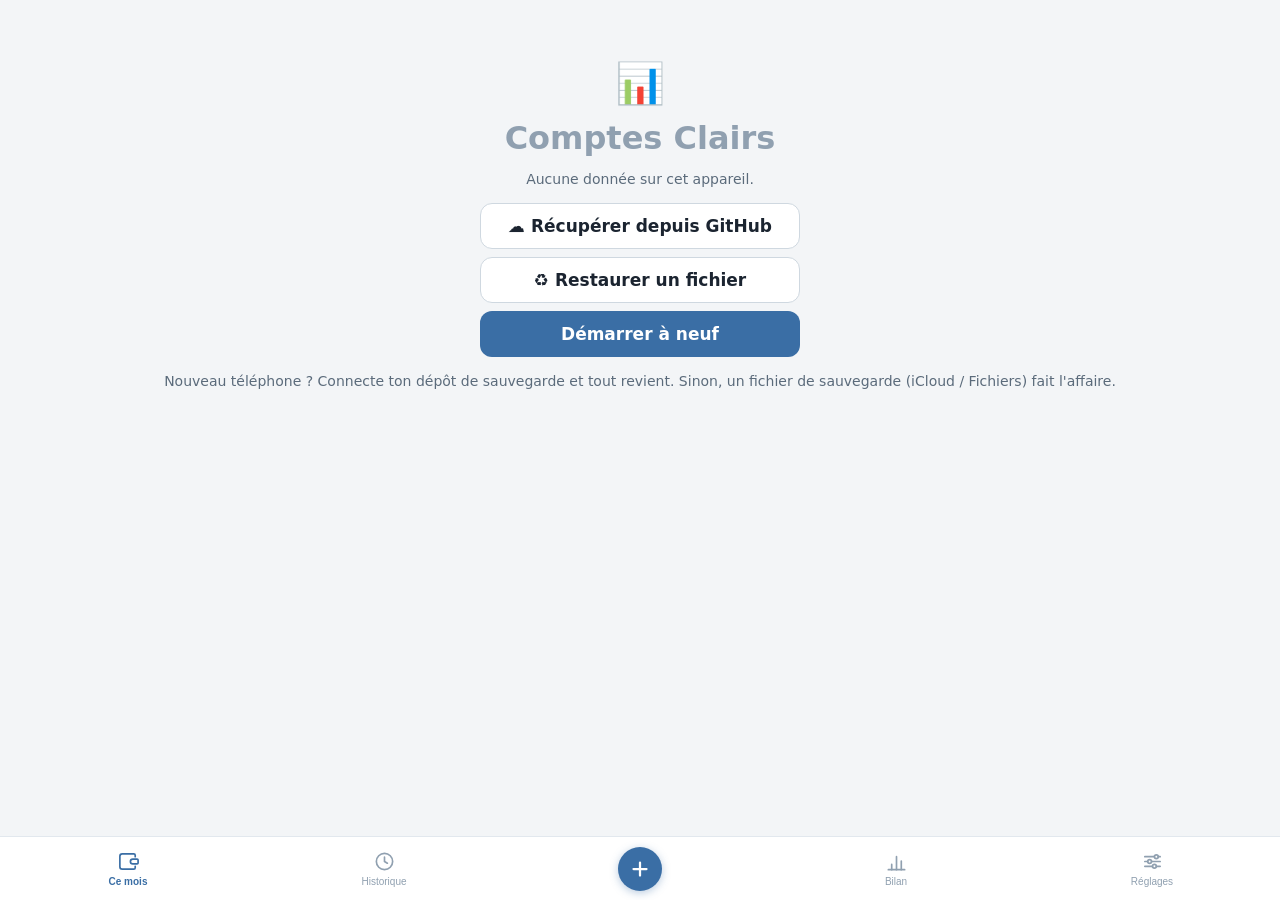
<file: index.html>
<!doctype html>
<html lang="fr">
<head>
  <meta charset="utf-8">
  <title>Comptes Clairs</title>

  <!-- viewport-fit=cover : nécessaire pour que env(safe-area-inset-*) soit
       renseigné sous l'encoche et la barre home de l'iPhone 14.
       user-scalable=no + font-size:16px sur les inputs : évite le zoom auto. -->
  <meta name="viewport"
        content="width=device-width, initial-scale=1, viewport-fit=cover, user-scalable=no">

  <!-- Safari iOS ignore une partie du manifeste et exige encore ses balises. -->
  <meta name="apple-mobile-web-app-capable" content="yes">
  <meta name="apple-mobile-web-app-status-bar-style" content="default">
  <meta name="apple-mobile-web-app-title" content="Comptes Clairs">
  <meta name="mobile-web-app-capable" content="yes">
  <meta name="theme-color" content="#f3f5f7" media="(prefers-color-scheme: light)">
  <meta name="theme-color" content="#10151b" media="(prefers-color-scheme: dark)">
  <meta name="description" content="Suivi de budget personnel, hors ligne.">

  <link rel="manifest" href="./manifest.json">
  <link rel="apple-touch-icon" href="./icons/icon-180.png">
  <link rel="icon" href="./icons/icon-192.png">

  <link rel="stylesheet" href="./css/tokens.css">
  <link rel="stylesheet" href="./css/app.css">
</head>
<body>
  <div class="app">
    <!-- Une seule zone de vue, re-rendue à chaque changement d'onglet. -->
    <main id="view" class="view" role="main"></main>

    <!-- Barre d'onglets inférieure.
         Icônes en SVG inline : elles héritent de currentColor (donc de l'état
         actif et du thème sombre), restent nettes à toute densité d'écran, et
         ne dépendent pas du rendu d'emoji du système.
         Les emoji restent en revanche pour les catégories : ce sont des
         données, éditables par l'utilisateur.
         L'ordre place « ＋ » au centre exact des 5 entrées. -->
    <nav class="tabbar" role="tablist" aria-label="Navigation principale">
      <button data-route="month" role="tab" aria-current="true">
        <span class="ico" aria-hidden="true">
          <svg viewBox="0 0 24 24" fill="none" stroke="currentColor" stroke-width="1.75"
               stroke-linecap="round" stroke-linejoin="round" focusable="false">
            <path d="M19 7V5.5A1.5 1.5 0 0 0 17.5 4H5.5A2.5 2.5 0 0 0 3 6.5v11A2.5 2.5 0 0 0 5.5 20h12a1.5 1.5 0 0 0 1.5-1.5V17"/>
            <path d="M21 9.5h-4.5a2.5 2.5 0 0 0 0 5H21a1 1 0 0 0 1-1v-3a1 1 0 0 0-1-1z"/>
          </svg>
        </span>
        <span>Ce mois</span>
      </button>
      <button data-route="history" role="tab" aria-current="false">
        <span class="ico" aria-hidden="true">
          <svg viewBox="0 0 24 24" fill="none" stroke="currentColor" stroke-width="1.75"
               stroke-linecap="round" stroke-linejoin="round" focusable="false">
            <circle cx="12" cy="12" r="8.5"/>
            <path d="M12 7.5V12l3 1.8"/>
          </svg>
        </span>
        <span>Historique</span>
      </button>
      <!-- Pas de libellé : le « + » se lit seul, et la pastille de 44 px tient
           alors dans la hauteur de barre sans rogner les autres onglets. -->
      <button class="tab-add" data-route="add" role="tab" aria-current="false"
              aria-label="Ajouter une opération">
        <span class="ico" aria-hidden="true">
          <svg viewBox="0 0 24 24" fill="none" stroke="currentColor" stroke-width="2.25"
               stroke-linecap="round" focusable="false">
            <path d="M12 5.5v13M5.5 12h13"/>
          </svg>
        </span>
      </button>
      <button data-route="bilan" role="tab" aria-current="false">
        <span class="ico" aria-hidden="true">
          <svg viewBox="0 0 24 24" fill="none" stroke="currentColor" stroke-width="1.75"
               stroke-linecap="round" stroke-linejoin="round" focusable="false">
            <path d="M3.5 20.5h17"/>
            <path d="M7 20.5v-5.5M12 20.5V7M17 20.5v-9"/>
          </svg>
        </span>
        <span>Bilan</span>
      </button>
      <button data-route="settings" role="tab" aria-current="false">
        <span class="ico" aria-hidden="true">
          <svg viewBox="0 0 24 24" fill="none" stroke="currentColor" stroke-width="1.75"
               stroke-linecap="round" stroke-linejoin="round" focusable="false">
            <path d="M4 7h10M18 7h2M4 12h3M11 12h9M4 17h8M16 17h4"/>
            <circle cx="16" cy="7" r="2"/>
            <circle cx="9" cy="12" r="2"/>
            <circle cx="14" cy="17" r="2"/>
          </svg>
        </span>
        <span>Réglages</span>
      </button>
    </nav>
  </div>

  <!-- Toast (confirmations, apprentissage de libellés). -->
  <div id="toast" class="toast" role="status" aria-live="polite"></div>

  <!-- Flash de confirmation après enregistrement. -->
  <div id="saved-flash" class="saved-flash" aria-hidden="true">
    <div class="check">✓</div>
  </div>

  <!-- Feuille modale générique (confirmations, édition). -->
  <div id="sheet-backdrop" class="sheet-backdrop" hidden>
    <div id="sheet" class="sheet" role="dialog" aria-modal="true"></div>
  </div>

  <script type="module" src="./js/main.js"></script>
</body>
</html>
</file>
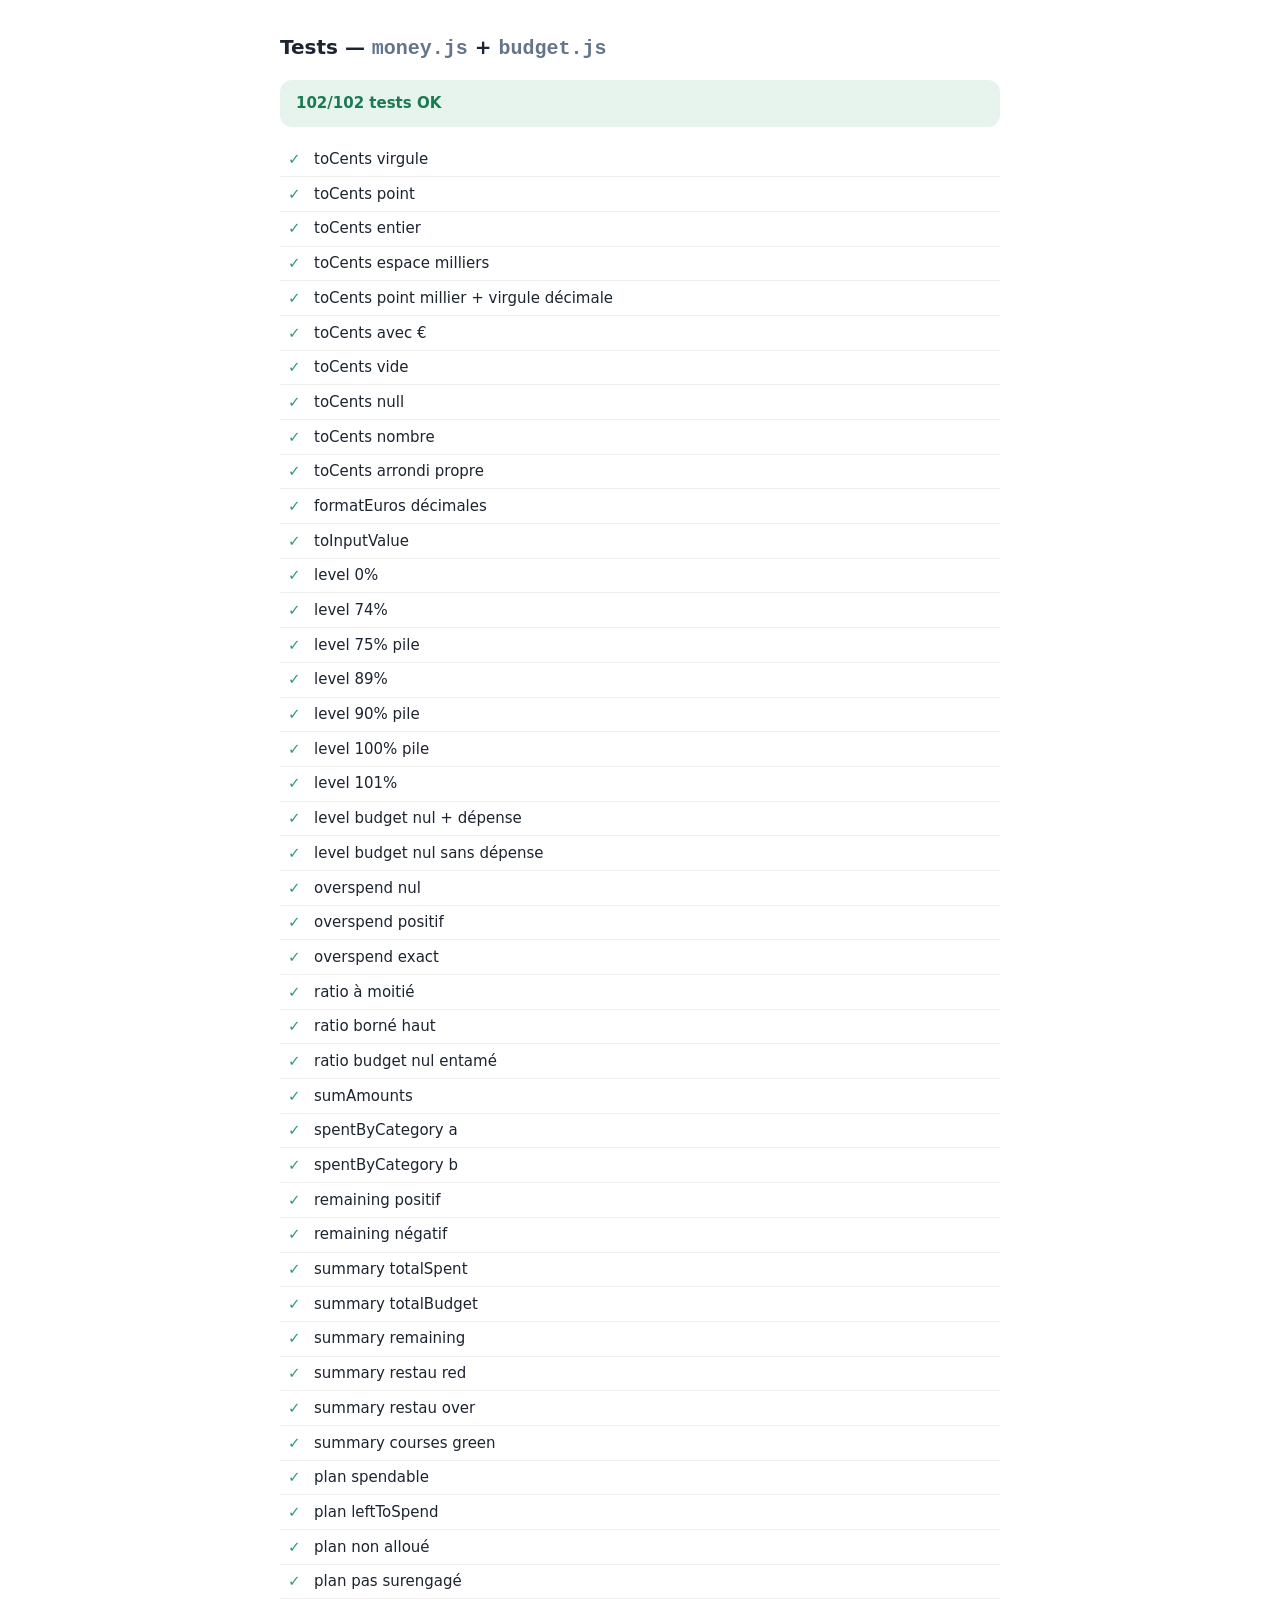
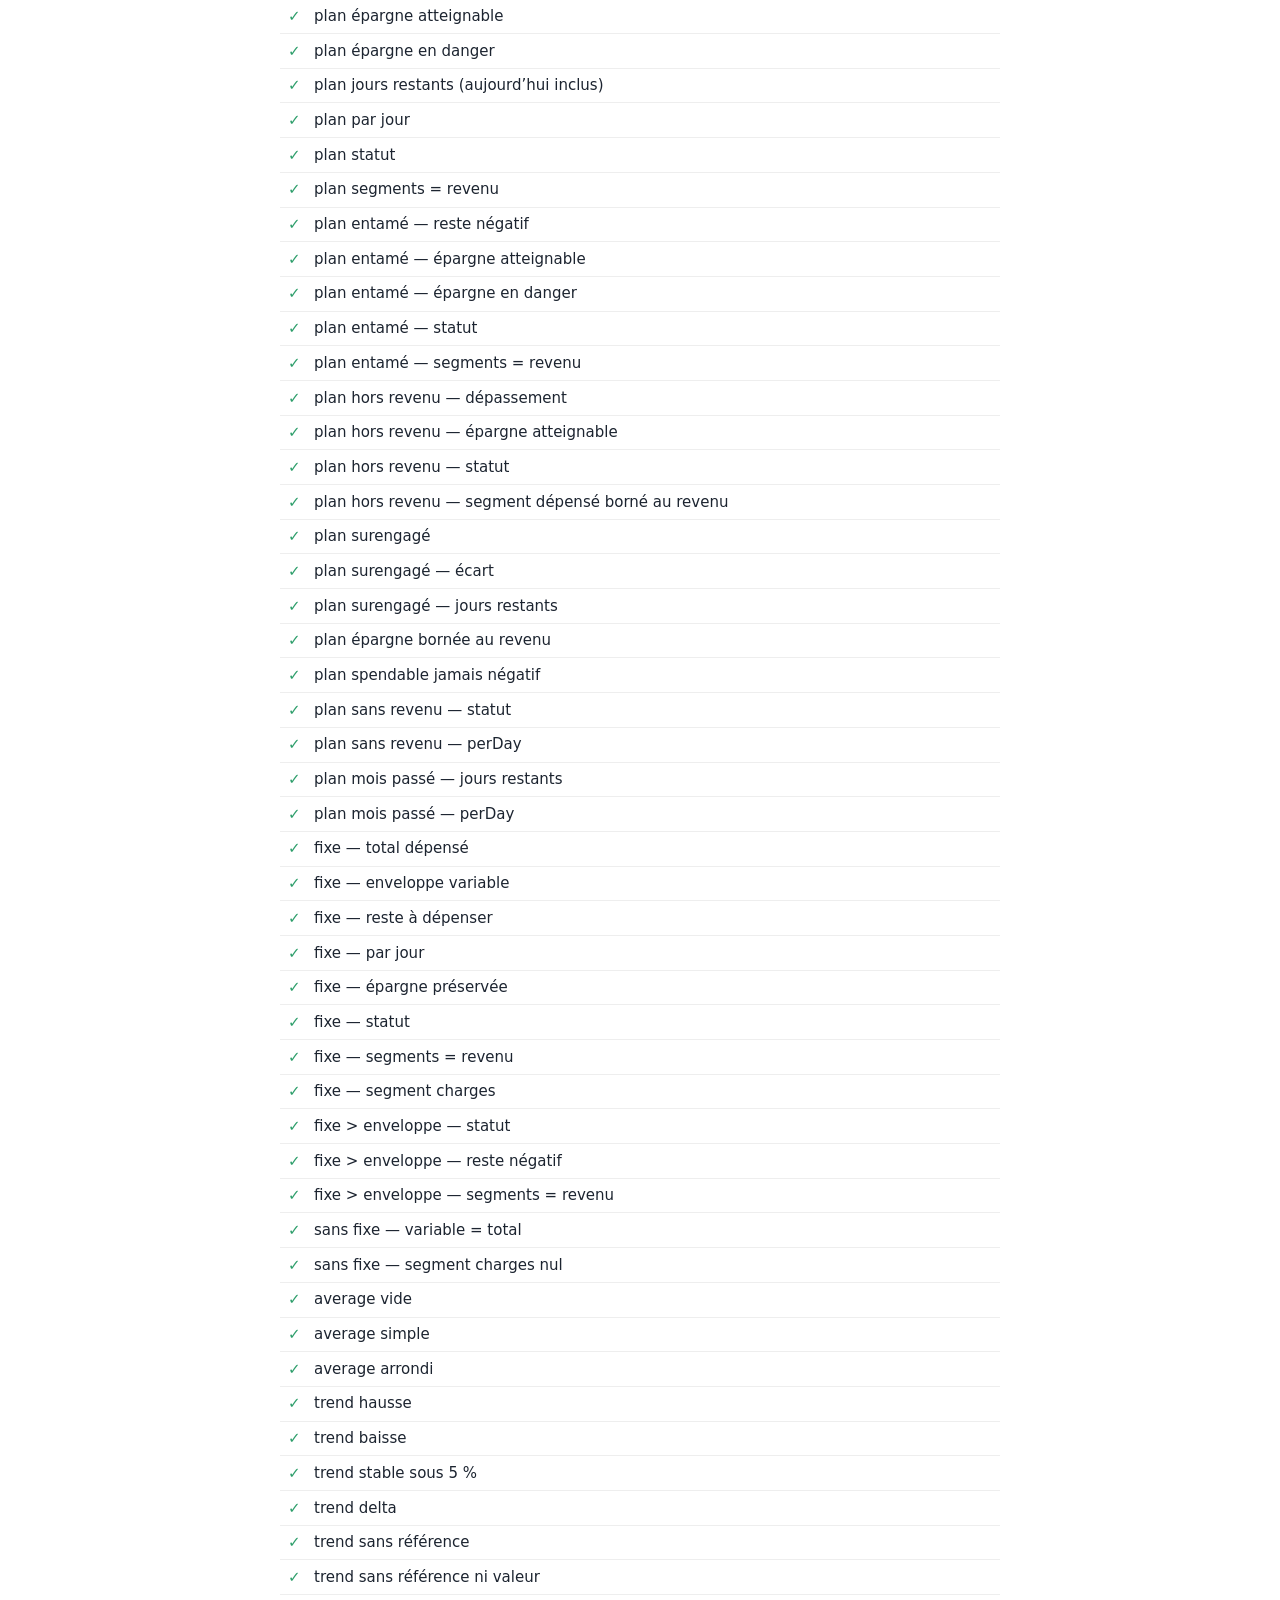
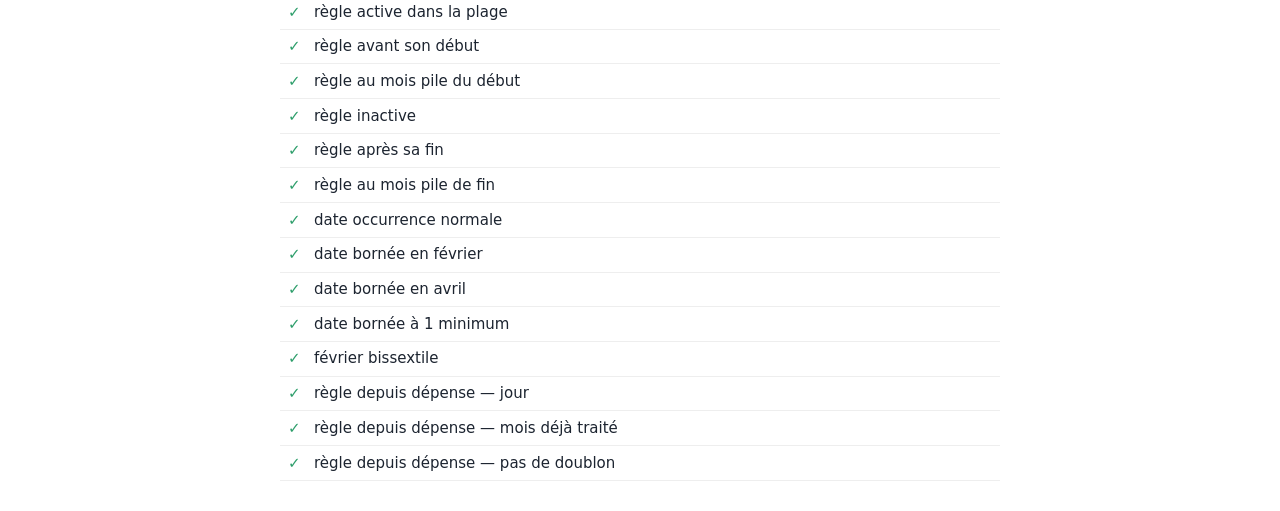
<file: tests.html>
<!doctype html>
<html lang="fr">
<head>
  <meta charset="utf-8">
  <meta name="viewport" content="width=device-width, initial-scale=1">
  <title>Tests — logique budget</title>
  <style>
    body { font: 15px/1.5 -apple-system, BlinkMacSystemFont, "SF Pro", system-ui, sans-serif;
           max-width: 720px; margin: 2rem auto; padding: 0 1rem; color: #1c2430; }
    h1 { font-size: 1.25rem; }
    .summary { font-weight: 700; padding: .75rem 1rem; border-radius: 12px; margin: 1rem 0; }
    .ok { background: #e7f4ee; color: #1c7a52; }
    .ko { background: #fbe9e9; color: #a83232; }
    ul { list-style: none; padding: 0; }
    li { padding: .35rem .5rem; border-bottom: 1px solid #eee; display: flex; gap: .5rem; }
    .mark { width: 1.2em; }
    .pass .mark { color: #2E9E6B; }
    .fail .mark { color: #D64545; }
    .fail { background: #fdf3f3; }
    code { color: #64748b; margin-left: auto; }
  </style>
</head>
<body>
  <h1>Tests — <code>money.js</code> + <code>budget.js</code></h1>
  <div id="out">Exécution…</div>
  <script type="module">
    import summary from './js/budget.test.js';
    const out = document.getElementById('out');
    const cls = summary.failed ? 'ko' : 'ok';
    const rows = summary.results.map((r) => `
      <li class="${r.ok ? 'pass' : 'fail'}">
        <span class="mark">${r.ok ? '✓' : '✗'}</span>
        <span>${r.name}</span>
        ${r.ok ? '' : `<code>attendu ${r.expected}, obtenu ${r.actual}</code>`}
      </li>`).join('');
    out.innerHTML = `
      <div class="summary ${cls}">
        ${summary.passed}/${summary.total} tests OK${summary.failed ? ` — ${summary.failed} échec(s)` : ''}
      </div>
      <ul>${rows}</ul>`;
  </script>
</body>
</html>
</file>
<file: css/tokens.css>
/* tokens.css — toutes les couleurs, espacements et réglages typo.
 *
 * Direction visuelle : « Encre + bleu acier ». Sobriété d'une app bancaire
 * nordique — beaucoup de blanc, la couleur réservée au signal.
 *
 * RÈGLE : l'accent (bleu acier) sert l'interface. Le vert / orange / rouge
 * sont RÉSERVÉS aux états de budget. Changer de palette = éditer ce fichier.
 */

:root {
  /* — Neutres (mode clair) — */
  --bg: #f3f5f7;
  --surface: #ffffff;
  --surface-2: #eef1f4;
  --text: #1b2430; /* encre */
  --text-muted: #5b6b7b;
  --text-faint: #90a0b0;
  --border: #e2e8ee;
  --border-strong: #cfd8e0;

  /* — Accent : bleu acier désaturé (ni vert ni rouge ni orange) — */
  --accent: #3a6ea5;
  --accent-strong: #2f5c8a;
  --accent-soft: #e7eef6;
  --on-accent: #ffffff;

  /* — Palette de visualisation (barre du plan) —
   *
   * Ces quatre rôles ne sont PAS des couleurs d'état : ils portent l'identité
   * des parts du revenu. Validés par script (OKLab ΔE, simulation
   * protanopie/deutéranopie Machado 2009, bande de clarté, plancher de
   * chroma, contraste) — pas choisis à l'œil.
   *
   * Le couple précédent « accent / accent-strong » pour dépensé et charges
   * mesurait ΔE 6,4 en vision normale : deux segments qu'on ne distingue pas,
   * même sans daltonisme. D'où une teinte chaude pour les charges.
   *
   * clair  #9c5426 #3a6ea5 #1f9159 -> pire paire adjacente ΔE 18,2 (plancher 15)
   * sombre #c9743e #4a86c4 #35ad72 -> pire paire adjacente ΔE 19,3
   *
   * `--viz-track` est le RAIL (le reste à dépenser) : du chrome, pas une
   * marque — il échappe donc à la règle des 3:1, mais reste perceptible.
   * `--viz-savings` est volontairement distinct de `--state-green` pour
   * qu'une couleur d'état n'usurpe jamais l'identité d'une série. */
  --viz-fixed: #9c5426;
  --viz-spent: #3a6ea5;
  --viz-track: #bcd2e8;
  --viz-savings: #1f9159;

  /* — États de budget (toujours accompagnés d'un texte/icône) — */
  --state-green: #2e9e6b;
  --state-green-bg: #e7f4ee;
  --state-neutral: #5b6b7b;
  --state-neutral-bg: #eef1f4;
  --state-orange: #e08a00;
  --state-orange-bg: #fdf1de;
  --state-red: #d64545;
  --state-red-bg: #fbe9e9;

  /* — Espacements : multiples de 8 (avec demi-pas 4 et 12) — */
  --sp-1: 4px;
  --sp-2: 8px;
  --sp-3: 12px;
  --sp-4: 16px;
  --sp-5: 24px;
  --sp-6: 32px;
  --sp-8: 48px;

  /* — Rayons — */
  --radius-sm: 8px;
  --radius: 12px;
  --radius-lg: 16px;
  --radius-pill: 999px;

  /* — Ombres : très légères — */
  --shadow-1: 0 1px 2px rgba(27, 36, 48, 0.06);
  --shadow-2: 0 4px 16px rgba(27, 36, 48, 0.10);

  /* — Typographie — */
  --font: -apple-system, BlinkMacSystemFont, "SF Pro", "SF Pro Text",
    system-ui, "Segoe UI", Roboto, sans-serif;
  /* Le chiffre héros : au moins 48 px, dans la même sans que tout le reste
   * (jamais une police display — ça se lit comme de la décoration). Il garde
   * les chiffres proportionnels par défaut : `tabular-nums` donnerait à
   * chaque chiffre la largeur d'un 0, ce qui fait flotter un « 121 » à
   * cette taille. Le tabulaire est réservé aux colonnes qui s'alignent. */
  --fs-hero: 48px;
  --fs-xl: 28px;
  --fs-lg: 20px;
  --fs-md: 17px;
  --fs-base: 16px; /* ne jamais descendre en dessous sur un input (zoom iOS) */
  --fs-sm: 14px;
  --fs-xs: 12px;

  /* — Cibles tactiles — */
  --touch: 44px;

  /* — Barre d'onglets — */
  --tabbar-h: 64px;

  color-scheme: light dark;
}

@media (prefers-color-scheme: dark) {
  :root {
    /* Palette sombre sophistiquée : background profond, surfaces avec relief */
    --bg: #0d0f14;
    --surface: #16191f;
    --surface-2: #1f2530;
    --text: #f0f3f7;
    --text-muted: #a8b5c5;
    --text-faint: #737d8a;
    --border: #252d38;
    --border-strong: #333d4a;

    /* Accent bleu plus saturé pour meilleur contraste en sombre */
    --accent: #5fa3d9;
    --accent-strong: #7bb3e5;
    --accent-soft: #1a2536;
    --on-accent: #f0f3f7;

    /* Palette de visualisation pour dark mode */
    --viz-fixed: #d67d3a;
    --viz-spent: #5fa3d9;
    --viz-track: #3a4a5f;
    --viz-savings: #2ecc71;

    /* États avec couleurs plus vives pour la sombre */
    --state-green: #2ecc71;
    --state-green-bg: #0f2818;
    --state-neutral: #a8b5c5;
    --state-neutral-bg: #1f2530;
    --state-orange: #f5a623;
    --state-orange-bg: #3d2a0f;
    --state-red: #ff6b6b;
    --state-red-bg: #3d1515;

    /* Ombres avec plus de profondeur pour le dark */
    --shadow-1: 0 2px 4px rgba(0, 0, 0, 0.5);
    --shadow-2: 0 8px 24px rgba(0, 0, 0, 0.6);
  }
}
</file>
<file: css/app.css>
/* app.css — mise en page et composants. Voir tokens.css pour les variables. */

* {
  box-sizing: border-box;
}

html,
body {
  margin: 0;
  padding: 0;
}

body {
  font-family: var(--font);
  font-size: var(--fs-base);
  color: var(--text);
  background: var(--bg);
  -webkit-font-smoothing: antialiased;
  text-rendering: optimizeLegibility;
  /* Empêche le rebond de scroll global ; chaque vue scrolle en interne. */
  overscroll-behavior-y: none;
}

/* Coupe la surbrillance bleue au tap sur iOS. */
button,
a,
.tap {
  -webkit-tap-highlight-color: transparent;
}

/* Transitions fluides pour feedback tactile */
button,
a,
.tap {
  transition: opacity 150ms ease-out, transform 150ms ease-out, background-color 150ms ease-out;
}

/* Respect prefers-reduced-motion */
@media (prefers-reduced-motion: reduce) {
  button,
  a,
  .tap {
    transition: none;
    transform: none !important;
  }
}

/* ------------------------------------------------------------------ Shell */

.app {
  min-height: 100vh;
  min-height: 100dvh;
  display: flex;
  flex-direction: column;
}

/* Zone scrollable des vues. Padding bas = hauteur tab bar + safe area. */
.view {
  flex: 1;
  overflow-y: auto;
  -webkit-overflow-scrolling: touch;
  padding: var(--sp-4);
  padding-top: calc(var(--sp-3) + env(safe-area-inset-top));
  padding-bottom: calc(var(--tabbar-h) + var(--sp-6) + env(safe-area-inset-bottom));
}

.view[hidden] {
  display: none;
}

/* -------------------------------------------------------------- Barre bas */

.tabbar {
  position: fixed;
  bottom: 0;
  left: 0;
  right: 0;
  height: calc(var(--tabbar-h) + env(safe-area-inset-bottom));
  padding-bottom: env(safe-area-inset-bottom);
  display: flex;
  background: var(--surface);
  border-top: 1px solid var(--border);
  z-index: 20;
}

/* 5 entrées sur les 390 pt de large d'un iPhone 14 : ~78 pt chacune. Le
 * libellé descend à 10 px et ne se coupe jamais — « Historique » y tient. */
.tabbar button {
  flex: 1;
  min-width: 0;
  min-height: var(--touch);
  border: none;
  background: none;
  color: var(--text-faint);
  font-size: 10px;
  line-height: 1.2;
  white-space: nowrap;
  display: flex;
  flex-direction: column;
  align-items: center;
  justify-content: center;
  gap: 3px;
  cursor: pointer;
  padding: var(--sp-2) 2px;
  -webkit-tap-highlight-color: transparent;
  transition: color 200ms ease-out;
}

.tabbar button .ico {
  line-height: 0;
}

/* Les SVG héritent de currentColor : l'état actif et le thème sombre sont
 * gérés par la seule couleur du bouton. */
.tabbar button .ico svg {
  width: 23px;
  height: 23px;
  display: block;
}

.tabbar button[aria-current="true"] {
  color: var(--accent);
  font-weight: 600;
}

/* Le bouton central « Ajouter » se démarque. Sans libellé, la pastille de
 * 44 px (cible tactile recommandée) tient dans la hauteur de barre. */
.tabbar button.tab-add .ico {
  width: 44px;
  height: 44px;
  border-radius: var(--radius-pill);
  background: var(--accent);
  color: var(--on-accent);
  display: flex;
  align-items: center;
  justify-content: center;
  box-shadow: 0 2px 8px color-mix(in srgb, var(--accent) 35%, transparent);
}

.tabbar button.tab-add .ico svg {
  width: 24px;
  height: 24px;
}

.tabbar button.tab-add:active .ico {
  transform: scale(0.94);
}

/* Le pictogramme reste blanc sur l'accent même quand l'onglet est actif. */
.tabbar button.tab-add[aria-current="true"] .ico {
  background: var(--accent-strong);
  color: var(--on-accent);
}

/* --------------------------------------------------------------- En-têtes */

.screen-head {
  display: flex;
  align-items: center;
  justify-content: space-between;
  gap: var(--sp-3);
  margin-bottom: var(--sp-4);
}

.screen-head h1 {
  font-size: var(--fs-lg);
  font-weight: 700;
  margin: 0;
}

.month-nav {
  display: flex;
  align-items: center;
  gap: var(--sp-1);
}

.month-nav .label {
  font-size: var(--fs-md);
  font-weight: 600;
  min-width: 9.5ch;
  text-align: center;
  text-transform: capitalize;
}

.icon-btn {
  width: var(--touch);
  height: var(--touch);
  border-radius: var(--radius);
  border: none;
  background: none;
  color: var(--text-muted);
  font-size: 20px;
  display: inline-flex;
  align-items: center;
  justify-content: center;
  cursor: pointer;
}

.icon-btn:active {
  background: var(--surface-2);
  opacity: 0.85;
  transform: scale(0.96);
}

/* ------------------------------------------------------------- Composants */

.card {
  background: var(--surface);
  border: 1px solid var(--border);
  border-radius: var(--radius);
  box-shadow: var(--shadow-1);
}

@media (prefers-color-scheme: dark) {
  .card {
    background: linear-gradient(135deg, var(--surface) 0%, color-mix(in srgb, var(--surface) 95%, var(--accent-soft)) 100%);
    box-shadow: var(--shadow-2);
  }
}

/* Bandeau d'alerte prioritaire (Restau/livraison). */
.alert-banner {
  display: flex;
  align-items: center;
  gap: var(--sp-3);
  padding: var(--sp-3) var(--sp-4);
  border-radius: var(--radius);
  background: var(--state-orange-bg);
  color: var(--state-orange);
  border: 1px solid color-mix(in srgb, var(--state-orange) 30%, transparent);
  margin-bottom: var(--sp-4);
  font-size: var(--fs-sm);
  font-weight: 600;
}

.alert-banner.is-red {
  background: var(--state-red-bg);
  color: var(--state-red);
  border-color: color-mix(in srgb, var(--state-red) 30%, transparent);
}

.alert-banner .ico {
  font-size: 20px;
}

/* Bandeau « tu n'es pas sur le mois en cours ».
 * Les budgets et le revenu sont mensuels : éditer août en croyant éditer
 * juillet donne l'impression que tout a disparu. Volontairement en accent et
 * non en couleur d'état — c'est un repère de navigation, pas une alerte. */
.month-flag {
  display: flex;
  align-items: center;
  gap: var(--sp-3);
  padding: var(--sp-2) var(--sp-3);
  margin-bottom: var(--sp-4);
  border-radius: var(--radius);
  background: var(--accent-soft);
  color: var(--accent-strong);
  border: 1px solid color-mix(in srgb, var(--accent) 25%, transparent);
  font-size: var(--fs-sm);
}

.month-flag span {
  flex: 1;
}

.month-flag button {
  flex: none;
  min-height: 32px;
  padding: 0 var(--sp-3);
  border: none;
  border-radius: var(--radius-pill);
  background: var(--accent);
  color: var(--on-accent);
  font-size: var(--fs-xs);
  font-weight: 700;
  text-transform: capitalize;
  cursor: pointer;
}

/* Rappel discret de sauvegarde. */
.backup-nudge {
  display: flex;
  align-items: center;
  gap: var(--sp-2);
  margin-top: var(--sp-5);
  padding: var(--sp-3);
  border-radius: var(--radius);
  background: var(--surface-2);
  color: var(--text-muted);
  font-size: var(--fs-sm);
}

.backup-nudge button {
  margin-left: auto;
  background: none;
  border: none;
  color: var(--accent);
  font-weight: 600;
  font-size: var(--fs-sm);
  cursor: pointer;
  padding: var(--sp-2);
}

/* --------------------------------------------------- « Reste disponible » */

.remaining {
  text-align: center;
  padding: var(--sp-5) var(--sp-4) var(--sp-4);
  margin-bottom: var(--sp-4);
}

.remaining .caption {
  font-size: var(--fs-sm);
  color: var(--text-muted);
  font-weight: 500;
}

.remaining .amount {
  font-size: var(--fs-hero);
  font-weight: 800;
  letter-spacing: -0.02em;
  line-height: 1.05;
  margin: var(--sp-2) 0 var(--sp-1);
}

.remaining .amount.is-negative {
  color: var(--state-red);
}

.remaining .sub {
  font-size: var(--fs-sm);
  color: var(--text-faint);
}

/* Barre de progression globale. */
.global-progress {
  margin: var(--sp-3) auto 0;
  max-width: 320px;
}

/* ------------------------------------------------------- Plan du mois ----- */
/* Une seule barre = tout le revenu, découpé en trois. Les largeurs somment à
 * 100 % (garanti côté JS par planMonth), donc la barre se lit comme une
 * répartition, pas comme une jauge de remplissage.
 *
 * Couleurs : l'accent porte l'interface (dépensé / reste). Le vert est ici
 * légitime malgré la règle « couleur = état de budget » — l'épargne EST un
 * état d'objectif, et son segment rétrécit quand on mord dessus. Il reste
 * toujours accompagné du mot « Épargne » dans la légende. */

.plan-card {
  padding-bottom: var(--sp-4);
}

/* Les largeurs viennent de `flex-grow` (valeur brute en centimes) et non d'un
 * pourcentage : flexbox répartit alors l'espace RESTANT après les écarts, donc
 * les proportions restent exactes quel que soit le nombre de segments. */
.plan-bar {
  display: flex;
  gap: 2px;
  height: 12px;
  border-radius: var(--radius-pill);
  overflow: hidden;
  margin: var(--sp-4) auto var(--sp-3);
  max-width: 320px;
  background: var(--surface);
}

.plan-bar .seg {
  height: 100%;
  flex-basis: 0;
  min-width: 0;
  transition: flex-grow 0.3s ease;
}

/* Charges fixes en teinte CHAUDE, pas en bleu foncé : deux pas du même bleu
 * mesuraient ΔE 6,4 en vision normale — indistinguables. Voir tokens.css. */
.seg-fixed { background: var(--viz-fixed); }
.seg-spent { background: var(--viz-spent); }
.seg-track { background: var(--viz-track); }
.seg-savings { background: var(--viz-savings); }

.plan-legend {
  display: flex;
  justify-content: center;
  flex-wrap: wrap;
  gap: var(--sp-1) var(--sp-4);
  list-style: none;
  margin: 0;
  padding: 0;
  font-size: var(--fs-xs);
  color: var(--text-muted);
}

.plan-legend li {
  display: inline-flex;
  align-items: center;
  gap: var(--sp-1);
}

.plan-legend b {
  color: var(--text);
  font-weight: 600;
  margin-left: var(--sp-1);
}

.plan-legend .dot {
  width: 8px;
  height: 8px;
  border-radius: 50%;
  flex: none;
}

.plan-verdict {
  display: flex;
  align-items: center;
  justify-content: center;
  gap: var(--sp-2);
  margin-top: var(--sp-4);
  font-size: var(--fs-sm);
  font-weight: 600;
  text-align: left;
  line-height: 1.35;
}

.plan-note {
  margin-top: var(--sp-3);
  padding: var(--sp-2) var(--sp-3);
  border-radius: var(--radius-sm);
  background: var(--surface-2);
  color: var(--text-muted);
  font-size: var(--fs-xs);
  line-height: 1.45;
  text-align: left;
}

.plan-note.state-orange {
  background: var(--state-orange-bg);
  color: var(--state-orange);
}

.plan-note strong {
  font-weight: 700;
}

/* ---------------------------------------------------------- Barres génér. */

.bar {
  height: 8px;
  border-radius: var(--radius-pill);
  background: var(--surface-2);
  overflow: hidden;
}

.bar > span {
  display: block;
  height: 100%;
  border-radius: inherit;
  background: var(--accent);
  transition: width 0.3s ease;
}

/* Couleurs d'état appliquées à la barre + aux textes. */
.state-green { color: var(--state-green); }
.state-neutral { color: var(--state-neutral); }
.state-orange { color: var(--state-orange); }
.state-red { color: var(--state-red); }

.bar.state-green > span { background: var(--state-green); }
.bar.state-neutral > span { background: var(--state-neutral); }
.bar.state-orange > span { background: var(--state-orange); }
.bar.state-red > span { background: var(--state-red); }

/* Ces barres sont des COMPTEURS (une valeur contre une limite) : le rail prend
 * un pas plus clair de la rampe du remplissage, pas un gris neutre, pour que
 * l'état se lise sur toute la longueur et pas seulement sur la part remplie. */
.bar.state-green { background: color-mix(in srgb, var(--state-green) 14%, var(--surface-2)); }
.bar.state-neutral { background: var(--surface-2); }
.bar.state-orange { background: color-mix(in srgb, var(--state-orange) 16%, var(--surface-2)); }
.bar.state-red { background: color-mix(in srgb, var(--state-red) 16%, var(--surface-2)); }

/* ------------------------------------------------------- Cartes catégorie */

.cat-list {
  display: flex;
  flex-direction: column;
  gap: var(--sp-2);
}

.cat-card {
  display: grid;
  grid-template-columns: auto 1fr auto;
  grid-template-rows: auto auto;
  column-gap: var(--sp-3);
  row-gap: var(--sp-2);
  align-items: center;
  padding: var(--sp-3) var(--sp-4);
}

.cat-card .cat-icon {
  grid-row: 1 / 3;
  width: 40px;
  height: 40px;
  border-radius: var(--radius);
  display: flex;
  align-items: center;
  justify-content: center;
  font-size: 20px;
  background: var(--surface-2);
}

.cat-card .cat-name {
  font-weight: 600;
  font-size: var(--fs-md);
}

.cat-card .cat-figures {
  justify-self: end;
  text-align: right;
  font-size: var(--fs-sm);
  color: var(--text-muted);
  font-variant-numeric: tabular-nums;
}

.cat-card .cat-figures strong {
  color: var(--text);
  font-weight: 700;
}

.cat-card .bar {
  grid-column: 2 / 4;
}

.cat-card .cat-status {
  grid-column: 2 / 4;
  font-size: var(--fs-xs);
  font-weight: 600;
  display: flex;
  justify-content: space-between;
  gap: var(--sp-2);
}

.cat-card .cat-over {
  font-weight: 700;
}

/* ------------------------------------------------------------ Formulaires */

.field {
  margin-bottom: var(--sp-4);
}

.field > label {
  display: block;
  font-size: var(--fs-sm);
  font-weight: 600;
  color: var(--text-muted);
  margin-bottom: var(--sp-2);
}

/* font-size >= 16px OBLIGATOIRE, sinon iOS zoome au focus. */
input[type="text"],
input[type="number"],
input[type="date"],
input[type="search"],
textarea,
select {
  width: 100%;
  font-family: inherit;
  font-size: var(--fs-base);
  color: var(--text);
  background: var(--surface);
  border: 1px solid var(--border-strong);
  border-radius: var(--radius);
  padding: var(--sp-3) var(--sp-4);
  min-height: var(--touch);
  -webkit-appearance: none;
  appearance: none;
}

input:focus,
textarea:focus,
select:focus {
  outline: none;
  border-color: var(--accent);
  box-shadow: 0 0 0 3px var(--accent-soft);
}

textarea {
  min-height: 72px;
  resize: vertical;
}

/* Le montant, très gros. */
.amount-input {
  font-size: 40px !important;
  font-weight: 800;
  text-align: center;
  letter-spacing: -0.01em;
  padding: var(--sp-4) !important;
}

.input-suffix {
  position: relative;
}

.input-suffix::after {
  content: "€";
  position: absolute;
  right: var(--sp-4);
  top: 50%;
  transform: translateY(-50%);
  color: var(--text-faint);
  font-size: 24px;
  font-weight: 700;
  pointer-events: none;
}

/* Suggestions de commerçants. */
.suggestions {
  list-style: none;
  margin: var(--sp-2) 0 0;
  padding: 0;
  border: 1px solid var(--border);
  border-radius: var(--radius);
  overflow: hidden;
  background: var(--surface);
}

.suggestions:empty {
  display: none;
}

.suggestions li {
  display: flex;
  align-items: center;
  gap: var(--sp-3);
  padding: var(--sp-3) var(--sp-4);
  min-height: var(--touch);
  border-bottom: 1px solid var(--border);
  cursor: pointer;
}

.suggestions li:last-child {
  border-bottom: none;
}

.suggestions li:active {
  background: var(--surface-2);
}

.suggestions .s-name {
  font-weight: 600;
}

.suggestions .s-meta {
  margin-left: auto;
  font-size: var(--fs-sm);
  color: var(--text-faint);
  font-variant-numeric: tabular-nums;
}

/* Rangée d'icônes de catégorie (sélecteur). */
.cat-picker {
  display: flex;
  gap: var(--sp-2);
  overflow-x: auto;
  -webkit-overflow-scrolling: touch;
  padding-bottom: var(--sp-1);
  scrollbar-width: none;
}

.cat-picker::-webkit-scrollbar {
  display: none;
}

.cat-picker button {
  flex: 0 0 auto;
  width: 56px;
  min-height: 64px;
  border: 1px solid var(--border);
  border-radius: var(--radius);
  background: var(--surface);
  display: flex;
  flex-direction: column;
  align-items: center;
  justify-content: center;
  gap: 2px;
  cursor: pointer;
  padding: var(--sp-2) var(--sp-1);
}

.cat-picker button .ico {
  font-size: 22px;
}

.cat-picker button .name {
  font-size: 9px;
  color: var(--text-faint);
  text-align: center;
  line-height: 1.1;
  max-width: 100%;
  overflow: hidden;
  text-overflow: ellipsis;
  white-space: nowrap;
}

.cat-picker button[aria-pressed="true"] {
  border-color: var(--accent);
  background: var(--accent-soft);
}

.cat-picker button[aria-pressed="true"] .name {
  color: var(--accent);
  font-weight: 600;
}

/* ---------------------------------------------------------------- Boutons */

.btn {
  display: inline-flex;
  align-items: center;
  justify-content: center;
  gap: var(--sp-2);
  min-height: var(--touch);
  padding: var(--sp-3) var(--sp-5);
  border-radius: var(--radius);
  border: 1px solid transparent;
  font-family: inherit;
  font-size: var(--fs-md);
  font-weight: 600;
  cursor: pointer;
}

.btn-primary {
  background: var(--accent);
  color: var(--on-accent);
}

.btn-primary:active {
  background: var(--accent-strong);
  opacity: 0.9;
  transform: scale(0.98);
}

.btn-block {
  width: 100%;
}

.btn-secondary {
  background: var(--surface);
  color: var(--text);
  border-color: var(--border-strong);
}

.btn-ghost {
  background: none;
  color: var(--accent);
}

.btn-danger {
  background: var(--state-red-bg);
  color: var(--state-red);
}

.btn-lg {
  font-size: var(--fs-lg);
  min-height: 56px;
}

/* -------------------------------------------------------------- Historique */

.day-group {
  margin-bottom: var(--sp-4);
}

.day-head {
  display: flex;
  justify-content: space-between;
  align-items: baseline;
  padding: 0 var(--sp-1) var(--sp-2);
  position: sticky;
  top: 0;
  background: var(--bg);
  z-index: 1;
}

.day-head .day-label {
  font-size: var(--fs-sm);
  font-weight: 700;
  color: var(--text);
  text-transform: capitalize;
}

.day-head .day-total {
  font-size: var(--fs-sm);
  font-weight: 600;
  color: var(--text-muted);
  font-variant-numeric: tabular-nums;
}

/* Ligne de dépense avec balayage pour supprimer. */
.exp-row {
  position: relative;
  overflow: hidden;
  border-radius: var(--radius);
  margin-bottom: var(--sp-2);
}

.exp-row .exp-delete {
  position: absolute;
  inset: 0 0 0 auto;
  width: 88px;
  background: var(--state-red);
  color: #fff;
  border: none;
  font-weight: 700;
  font-size: var(--fs-sm);
  display: flex;
  align-items: center;
  justify-content: center;
  cursor: pointer;
}

.exp-row .exp-body {
  position: relative;
  display: flex;
  align-items: center;
  gap: var(--sp-3);
  padding: var(--sp-3) var(--sp-4);
  background: var(--surface);
  border: 1px solid var(--border);
  border-radius: var(--radius);
  min-height: 60px;
  transition: transform 0.2s ease;
  touch-action: pan-y;
}

.exp-row.swiped .exp-body {
  transform: translateX(-88px);
}

.exp-row .exp-icon {
  width: 36px;
  height: 36px;
  border-radius: var(--radius-sm);
  background: var(--surface-2);
  display: flex;
  align-items: center;
  justify-content: center;
  font-size: 18px;
  flex: 0 0 auto;
}

.exp-row .exp-main {
  min-width: 0;
  flex: 1;
}

.exp-row .exp-label {
  font-weight: 600;
  white-space: nowrap;
  overflow: hidden;
  text-overflow: ellipsis;
}

.exp-row .exp-sub {
  font-size: var(--fs-xs);
  color: var(--text-faint);
}

.exp-row .exp-amount {
  font-weight: 700;
  font-variant-numeric: tabular-nums;
  white-space: nowrap;
}

/* Barre de filtres. */
.filters {
  display: flex;
  gap: var(--sp-2);
  margin-bottom: var(--sp-4);
  flex-wrap: wrap;
}

.filters input[type="search"] {
  flex: 1 1 100%;
}

.filters select {
  flex: 1;
  min-width: 0;
}

/* ---------------------------------------------------------------- Réglages */

.settings-section {
  margin-bottom: var(--sp-6);
}

.settings-section > h2 {
  font-size: var(--fs-sm);
  font-weight: 700;
  text-transform: uppercase;
  letter-spacing: 0.04em;
  color: var(--text-faint);
  margin: 0 0 var(--sp-2) var(--sp-1);
}

.list-row {
  display: flex;
  align-items: center;
  gap: var(--sp-3);
  padding: var(--sp-3) var(--sp-4);
  background: var(--surface);
  border: 1px solid var(--border);
  min-height: var(--touch);
}

.list-row:first-of-type {
  border-radius: var(--radius) var(--radius) 0 0;
}

.list-row:last-of-type {
  border-radius: 0 0 var(--radius) var(--radius);
}

.list-row:only-of-type {
  border-radius: var(--radius);
}

.list-row + .list-row {
  border-top: none;
}

.list-row .row-label {
  flex: 1;
  font-weight: 500;
}

.list-row .row-icon {
  font-size: 18px;
}

.list-row input {
  max-width: 42%;
  text-align: right;
}

/* Une case à cocher ne doit pas hériter de la largeur des champs montants. */
.list-row input[type="checkbox"] {
  max-width: none;
  width: 22px;
  height: 22px;
  flex: none;
  accent-color: var(--accent);
}

.list-row .archived-tag {
  font-size: var(--fs-xs);
  color: var(--text-faint);
}

.muted {
  color: var(--text-muted);
  font-size: var(--fs-sm);
}

.center {
  text-align: center;
}

.mt-4 { margin-top: var(--sp-4); }
.mb-4 { margin-bottom: var(--sp-4); }

.stack > * + * {
  margin-top: var(--sp-2);
}

/* ------------------------------------------------ Synchronisation GitHub -- */
/* Principe : invisible quand tout va bien. La pastille de l'accueil ne
 * s'affiche que s'il y a quelque chose à savoir (en attente, hors ligne,
 * erreur, conflit) — un « tout va bien » permanent n'apprend rien. */

.head-right {
  display: flex;
  align-items: center;
  gap: var(--sp-1);
}

.sync-chip {
  width: 26px;
  height: 26px;
  border-radius: 50%;
  display: inline-flex;
  align-items: center;
  justify-content: center;
  font-size: var(--fs-xs);
  font-weight: 700;
  background: var(--surface-2);
  color: var(--text-muted);
  cursor: pointer;
  flex: none;
}

.sync-chip.is-syncing { color: var(--accent); }
.sync-chip.is-offline,
.sync-chip.is-pending {
  background: var(--state-neutral-bg);
  color: var(--state-neutral);
}
.sync-chip.is-error,
.sync-chip.is-conflict {
  background: var(--state-red-bg);
  color: var(--state-red);
}

/* Ligne d'état dans les réglages. */
.sync-status {
  display: flex;
  align-items: center;
  gap: var(--sp-2);
  margin-bottom: var(--sp-4);
  font-size: var(--fs-sm);
  color: var(--text-muted);
}

.sync-status .dot {
  width: 8px;
  height: 8px;
  border-radius: 50%;
  background: var(--text-faint);
  flex: none;
}

.sync-status.is-ok .dot,
.sync-status.is-idle .dot { background: var(--state-green); }
.sync-status.is-syncing .dot { background: var(--accent); }
.sync-status.is-pending .dot,
.sync-status.is-offline .dot { background: var(--state-orange); }
.sync-status.is-error .dot,
.sync-status.is-conflict .dot { background: var(--state-red); }

.settings-section details > summary {
  cursor: pointer;
  padding: var(--sp-2) 0;
  font-size: var(--fs-sm);
}

/* ---------------------------------------------------- Graphe mensuel ------ */

.spend-chart {
  padding: var(--sp-4);
  margin-top: var(--sp-4);
}

/* Titre / légende partagés par le graphe de rythme et l'écran Bilan —
 * volontairement dégroupés de .spend-chart pour être réutilisables. */
.chart-title {
  font-size: var(--fs-sm);
  font-weight: 600;
  color: var(--text-muted);
  margin-bottom: var(--sp-3);
}

.spend-chart svg {
  display: block;
  width: 100%;
  height: auto;
}

.spend-chart .chart-caption {
  margin-top: var(--sp-3);
  font-size: var(--fs-sm);
  font-weight: 600;
  display: flex;
  align-items: center;
  gap: var(--sp-2);
}

.chart-legend {
  display: flex;
  flex-wrap: wrap;
  justify-content: center;
  gap: var(--sp-1) var(--sp-4);
  margin-top: var(--sp-2);
  font-size: var(--fs-xs);
  color: var(--text-faint);
}

.chart-legend span {
  display: inline-flex;
  align-items: center;
  gap: var(--sp-1);
}

.swatch {
  width: 14px;
  height: 3px;
  border-radius: 2px;
  display: inline-block;
  flex: none;
}

/* Repère d'objectif : tireté, pour ne pas se lire comme une série pleine. */
.swatch-line {
  height: 0;
  border-top: 2px dashed var(--text-faint);
  border-radius: 0;
}

/* ------------------------------------------------- Dépense ou rentrée ----- */

.kind-toggle {
  display: flex;
  gap: 2px;
  padding: 3px;
  background: var(--surface-2);
  border-radius: var(--radius);
  margin-bottom: var(--sp-4);
}

.kind-toggle button {
  flex: 1;
  min-height: 38px;
  border: none;
  border-radius: calc(var(--radius) - 3px);
  background: none;
  color: var(--text-muted);
  font-size: var(--fs-sm);
  font-weight: 600;
  cursor: pointer;
}

.kind-toggle button[aria-pressed="true"] {
  background: var(--surface);
  color: var(--text);
  box-shadow: var(--shadow-1);
}

/* Une rentrée se lit d'un coup d'œil dans l'historique. */
.exp-row .exp-amount.is-income {
  color: var(--state-green);
}

/* ---------------------------------------------------------------- Bilan --- */

.head-title {
  font-size: var(--fs-lg);
  font-weight: 700;
  margin: 0;
}

.bilan-card {
  padding: var(--sp-4);
}

/* Épargne réalisée : une colonne par mois. Barres verticales plutôt qu'une
 * courbe — on compare six valeurs discrètes, pas une évolution continue. */
.savings-bars {
  display: flex;
  align-items: flex-end;
  gap: var(--sp-2);
  margin-top: var(--sp-2);
}

.sb-col {
  flex: 1;
  min-width: 0;
  text-align: center;
}

/* Colonne plafonnée à 24 px : on ne remplit jamais toute la case, le reste de
 * la bande est de l'air. */
.sb-track {
  position: relative;
  height: 96px;
  max-width: 24px;
  margin-inline: auto;
  border-radius: 4px 4px 0 0;
  background: var(--surface-2);
  display: flex;
  align-items: flex-end;
  overflow: hidden;
}

/* Bout arrondi à 4 px côté donnée, carré sur la ligne de base. */
.sb-fill {
  display: block;
  width: 100%;
  border-radius: 4px 4px 0 0;
  transition: height 0.3s ease;
}

.sb-fill.is-hit { background: var(--state-green); }
.sb-fill.is-miss { background: var(--accent); }
.sb-fill.is-neg { background: var(--state-red); }

/* Repère d'objectif, superposé à la barre. */
.sb-target {
  position: absolute;
  left: 0;
  right: 0;
  height: 0;
  border-top: 2px dashed var(--text-faint);
  z-index: 1;
}

.sb-label {
  margin-top: var(--sp-1);
  font-size: var(--fs-xs);
  color: var(--text-faint);
}

.sb-value {
  font-size: 10px;
  font-weight: 700;
  color: var(--text-muted);
  font-variant-numeric: tabular-nums;
  overflow: hidden;
  text-overflow: ellipsis;
  white-space: nowrap;
}

/* Comparaison par catégorie. */
.bilan-list {
  list-style: none;
  margin: 0;
  padding: 0;
}

.bilan-list li {
  display: flex;
  align-items: center;
  gap: var(--sp-3);
  padding: var(--sp-3) 0;
  border-top: 1px solid var(--border);
}

.bilan-list li:first-child {
  border-top: none;
}

.bl-icon {
  font-size: 18px;
  flex: none;
}

.bl-name {
  flex: 1;
  min-width: 0;
  font-size: var(--fs-sm);
  font-weight: 500;
}

.bl-amount {
  font-weight: 700;
  font-variant-numeric: tabular-nums;
  white-space: nowrap;
}

.bl-trend {
  font-size: var(--fs-xs);
  font-weight: 700;
  white-space: nowrap;
  min-width: 5.5ch;
  text-align: right;
}

/* --------------------------------------------------------------- Toast --- */

.toast {
  position: fixed;
  left: 50%;
  bottom: calc(var(--tabbar-h) + var(--sp-4) + env(safe-area-inset-bottom));
  transform: translateX(-50%) translateY(20px);
  background: var(--text);
  color: var(--bg);
  padding: var(--sp-3) var(--sp-5);
  border-radius: var(--radius-pill);
  font-size: var(--fs-sm);
  font-weight: 600;
  box-shadow: var(--shadow-2);
  opacity: 0;
  pointer-events: none;
  transition: opacity 0.2s ease, transform 0.2s ease;
  z-index: 40;
  display: flex;
  align-items: center;
  gap: var(--sp-2);
  max-width: 90vw;
}

.toast.show {
  opacity: 1;
  transform: translateX(-50%) translateY(0);
}

.toast button {
  background: none;
  border: none;
  color: var(--accent-strong);
  font-weight: 700;
  font-size: var(--fs-sm);
  cursor: pointer;
  padding: 0 var(--sp-1);
}

@media (prefers-color-scheme: dark) {
  .toast button { color: var(--accent); }
}

/* ---------------------------------------------------------------- Modale --- */

.sheet-backdrop {
  position: fixed;
  inset: 0;
  background: rgba(0, 0, 0, 0.4);
  z-index: 50;
  display: flex;
  align-items: flex-end;
}

.sheet-backdrop[hidden] {
  display: none;
}

.sheet {
  background: var(--surface);
  width: 100%;
  border-radius: var(--radius-lg) var(--radius-lg) 0 0;
  padding: var(--sp-5) var(--sp-4);
  padding-bottom: calc(var(--sp-5) + env(safe-area-inset-bottom));
  box-shadow: var(--shadow-2);
  max-height: 85dvh;
  overflow-y: auto;
}

.sheet h2 {
  margin: 0 0 var(--sp-4);
  font-size: var(--fs-lg);
}

.sheet-actions {
  display: flex;
  gap: var(--sp-2);
  margin-top: var(--sp-4);
}

.sheet-actions .btn {
  flex: 1;
}

/* Confirmation visuelle après enregistrement (flash). */
.saved-flash {
  position: fixed;
  inset: 0;
  display: flex;
  align-items: center;
  justify-content: center;
  z-index: 45;
  pointer-events: none;
}

.saved-flash .check {
  width: 96px;
  height: 96px;
  border-radius: 50%;
  background: var(--state-green);
  color: #fff;
  display: flex;
  align-items: center;
  justify-content: center;
  font-size: 52px;
  opacity: 0;
  transform: scale(0.6);
}

.saved-flash.show .check {
  animation: pop 0.6s ease forwards;
}

@keyframes pop {
  0% { opacity: 0; transform: scale(0.6); }
  30% { opacity: 1; transform: scale(1); }
  70% { opacity: 1; transform: scale(1); }
  100% { opacity: 0; transform: scale(1); }
}

.empty {
  text-align: center;
  color: var(--text-faint);
  padding: var(--sp-8) var(--sp-4);
}

.empty .emoji {
  font-size: 40px;
  display: block;
  margin-bottom: var(--sp-3);
}

/* Sections collapse pour catégories archivées, etc. */
details {
  margin-top: var(--sp-2);
}

details > summary {
  cursor: pointer;
  list-style: none;
  -webkit-user-select: none;
  user-select: none;
}

details > summary::-webkit-details-marker {
  display: none;
}

details > summary::before {
  content: "▶ ";
  display: inline-block;
  transform: translateY(-2px);
  transition: transform 0.2s ease;
}

details[open] > summary::before {
  transform: rotate(90deg) translateY(-2px);
}

/* ----- Icônes SVG (remplacent les emojis) ----- */

.icon {
  width: 24px;
  height: 24px;
  display: inline-block;
  vertical-align: -4px;
  color: currentColor;
  flex-shrink: 0;
}

.tabbar .icon {
  width: 22px;
  height: 22px;
}

.alert-banner .icon,
.backup-nudge .icon {
  width: 20px;
  height: 20px;
}

.icon-btn .icon {
  width: 20px;
  height: 20px;
}

/* Respecter la préférence de mouvement réduit. */
@media (prefers-reduced-motion: reduce) {
  * {
    animation-duration: 0.001ms !important;
    animation-iteration-count: 1 !important;
    transition-duration: 0.001ms !important;
  }
}
</file>
